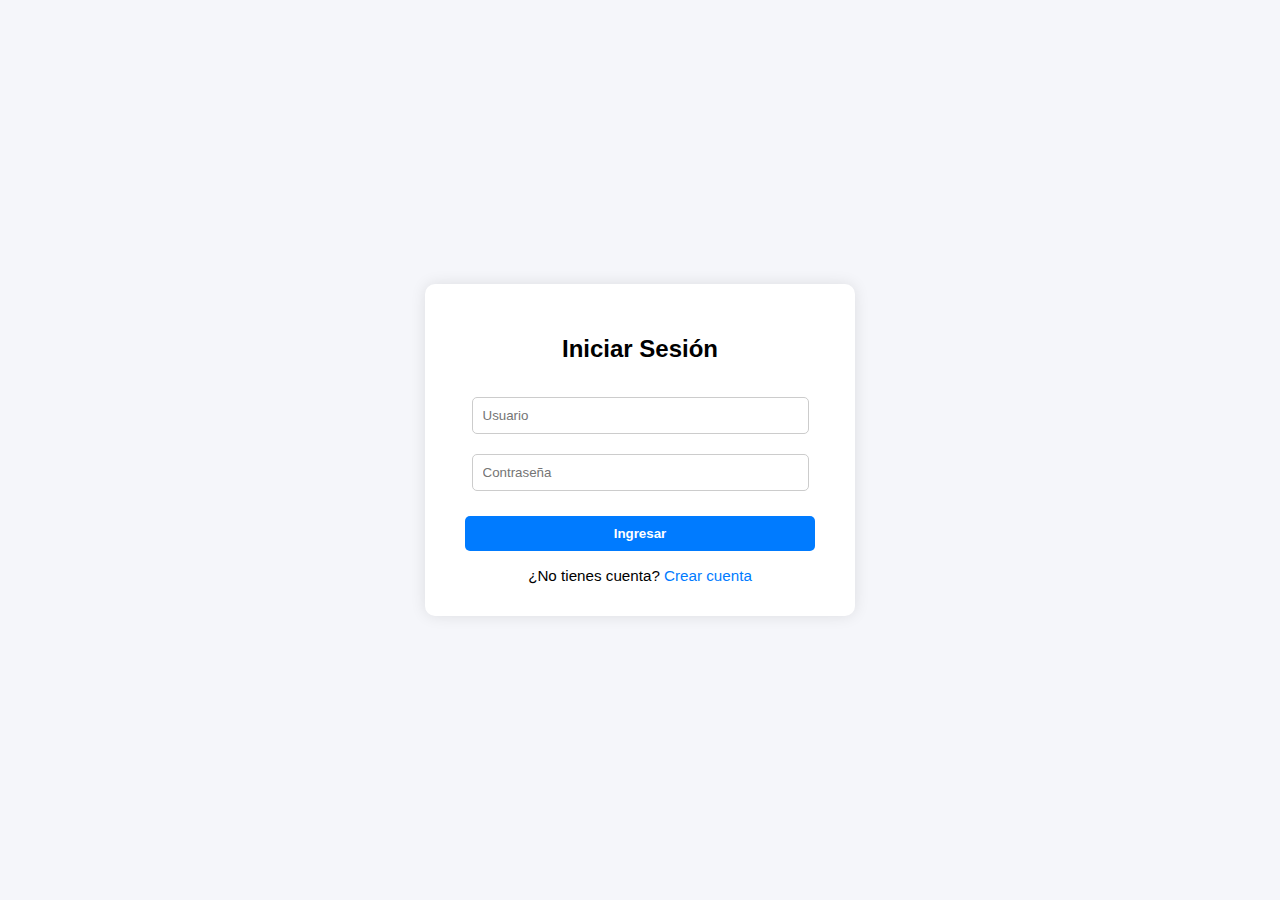
<file: Emprendimiento/sections/login.html>
<!DOCTYPE html>
<html lang="es">
<head>
  <meta charset="UTF-8">
  <title>Iniciar Sesión</title>
  <style>
    body {
      font-family: Arial, sans-serif;
      background-color: #f5f6fa;
      display: flex;
      justify-content: center;
      align-items: center;
      height: 100vh;
      margin: 0;
    }

    .login-container {
      background-color: white;
      padding: 2rem 2.5rem;
      border-radius: 10px;
      box-shadow: 0 0 15px rgba(0,0,0,0.1);
      text-align: center;
      width: 350px;
    }

    h2 {
      margin-bottom: 1.5rem;
    }

    input[type="text"],
    input[type="password"] {
      width: 90%;
      padding: 10px;
      margin: 10px 0;
      border: 1px solid #ccc;
      border-radius: 5px;
    }

    .btn {
      display: block;
      width: 100%;
      padding: 10px;
      margin-top: 15px;
      background-color: #007bff;
      color: white;
      border: none;
      border-radius: 5px;
      cursor: pointer;
      font-weight: bold;
    }

    .btn:hover {
      background-color: #0056b3;
    }

    .register-link {
      margin-top: 1rem;
      font-size: 0.95em;
    }

    .register-link a {
      color: #007bff;
      text-decoration: none;
    }

    .register-link a:hover {
      text-decoration: underline;
    }
  </style>
</head>
<body>

  <div class="login-container">
    <h2>Iniciar Sesión</h2>
    <form method="post" action="../php/login.php">
      <input type="text" name="usuario" placeholder="Usuario" required>
      <input type="password" name="clave" placeholder="Contraseña" required>
      <button type="submit" class="btn">Ingresar</button>
    </form>
    <div class="register-link">
      ¿No tienes cuenta? <a href="registro.html">Crear cuenta</a>
    </div>
  </div>

</body>
</html>
</file>
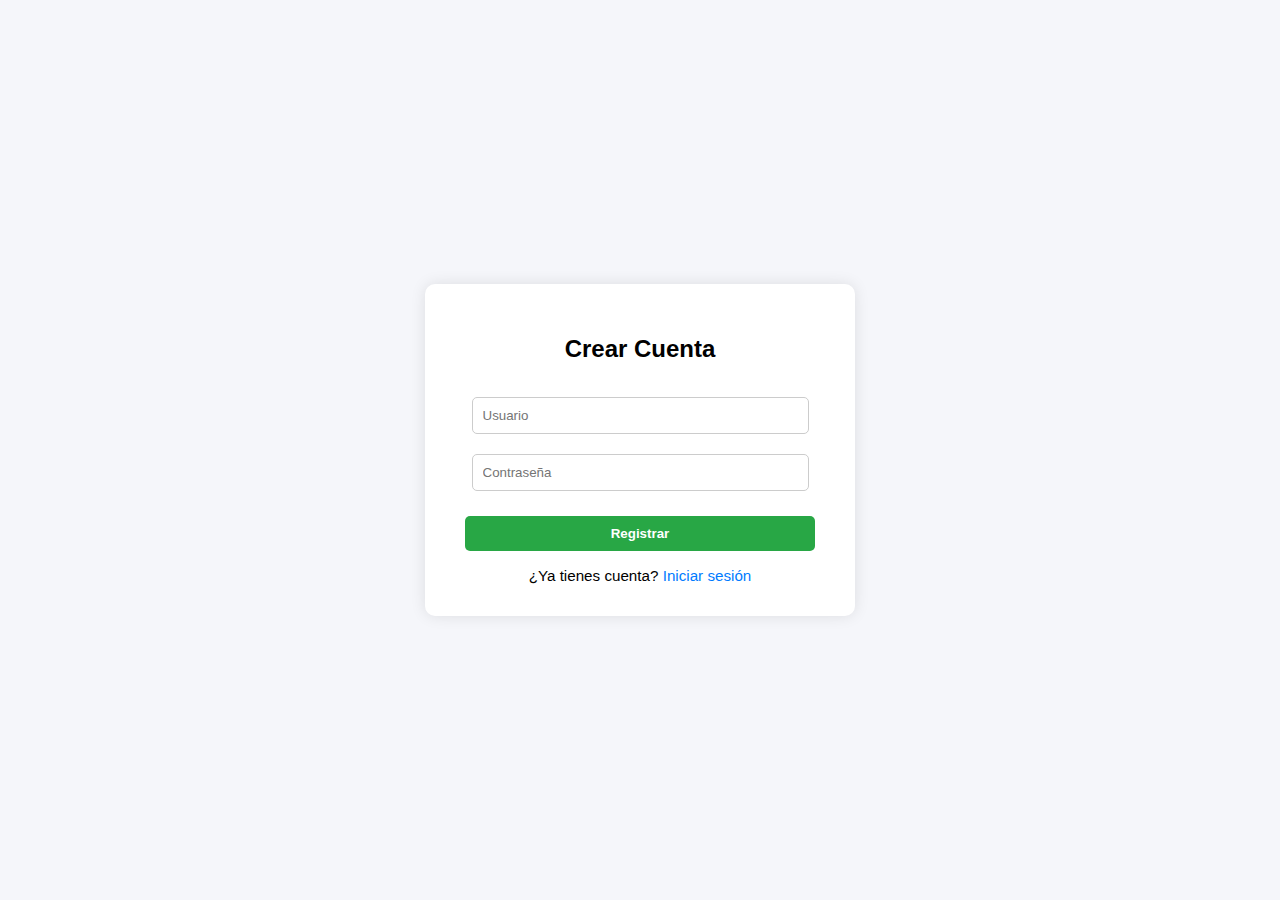
<file: Emprendimiento/sections/registro.html>
<!DOCTYPE html>
<html lang="es">
<head>
  <meta charset="UTF-8">
  <title>Crear Cuenta</title>
  <style>
    body {
      font-family: Arial, sans-serif;
      background-color: #f5f6fa;
      display: flex;
      justify-content: center;
      align-items: center;
      height: 100vh;
      margin: 0;
    }

    .register-container {
      background-color: white;
      padding: 2rem 2.5rem;
      border-radius: 10px;
      box-shadow: 0 0 15px rgba(0,0,0,0.1);
      text-align: center;
      width: 350px;
    }

    h2 {
      margin-bottom: 1.5rem;
    }

    input[type="text"],
    input[type="password"] {
      width: 90%;
      padding: 10px;
      margin: 10px 0;
      border: 1px solid #ccc;
      border-radius: 5px;
    }

    .btn {
      display: block;
      width: 100%;
      padding: 10px;
      margin-top: 15px;
      background-color: #28a745;
      color: white;
      border: none;
      border-radius: 5px;
      cursor: pointer;
      font-weight: bold;
    }

    .btn:hover {
      background-color: #218838;
    }

    .login-link {
      margin-top: 1rem;
      font-size: 0.95em;
    }

    .login-link a {
      color: #007bff;
      text-decoration: none;
    }

    .login-link a:hover {
      text-decoration: underline;
    }
  </style>
</head>
<body>

  <div class="register-container">
    <h2>Crear Cuenta</h2>
    <form method="post" action="../php/registro.php">
      <input type="text" name="usuario" placeholder="Usuario" required>
      <input type="password" name="clave" placeholder="Contraseña" required>
      <button type="submit" class="btn">Registrar</button>
    </form>
    <div class="login-link">
      ¿Ya tienes cuenta? <a href="login.html">Iniciar sesión</a>
    </div>
  </div>

</body>
</html>
</file>
